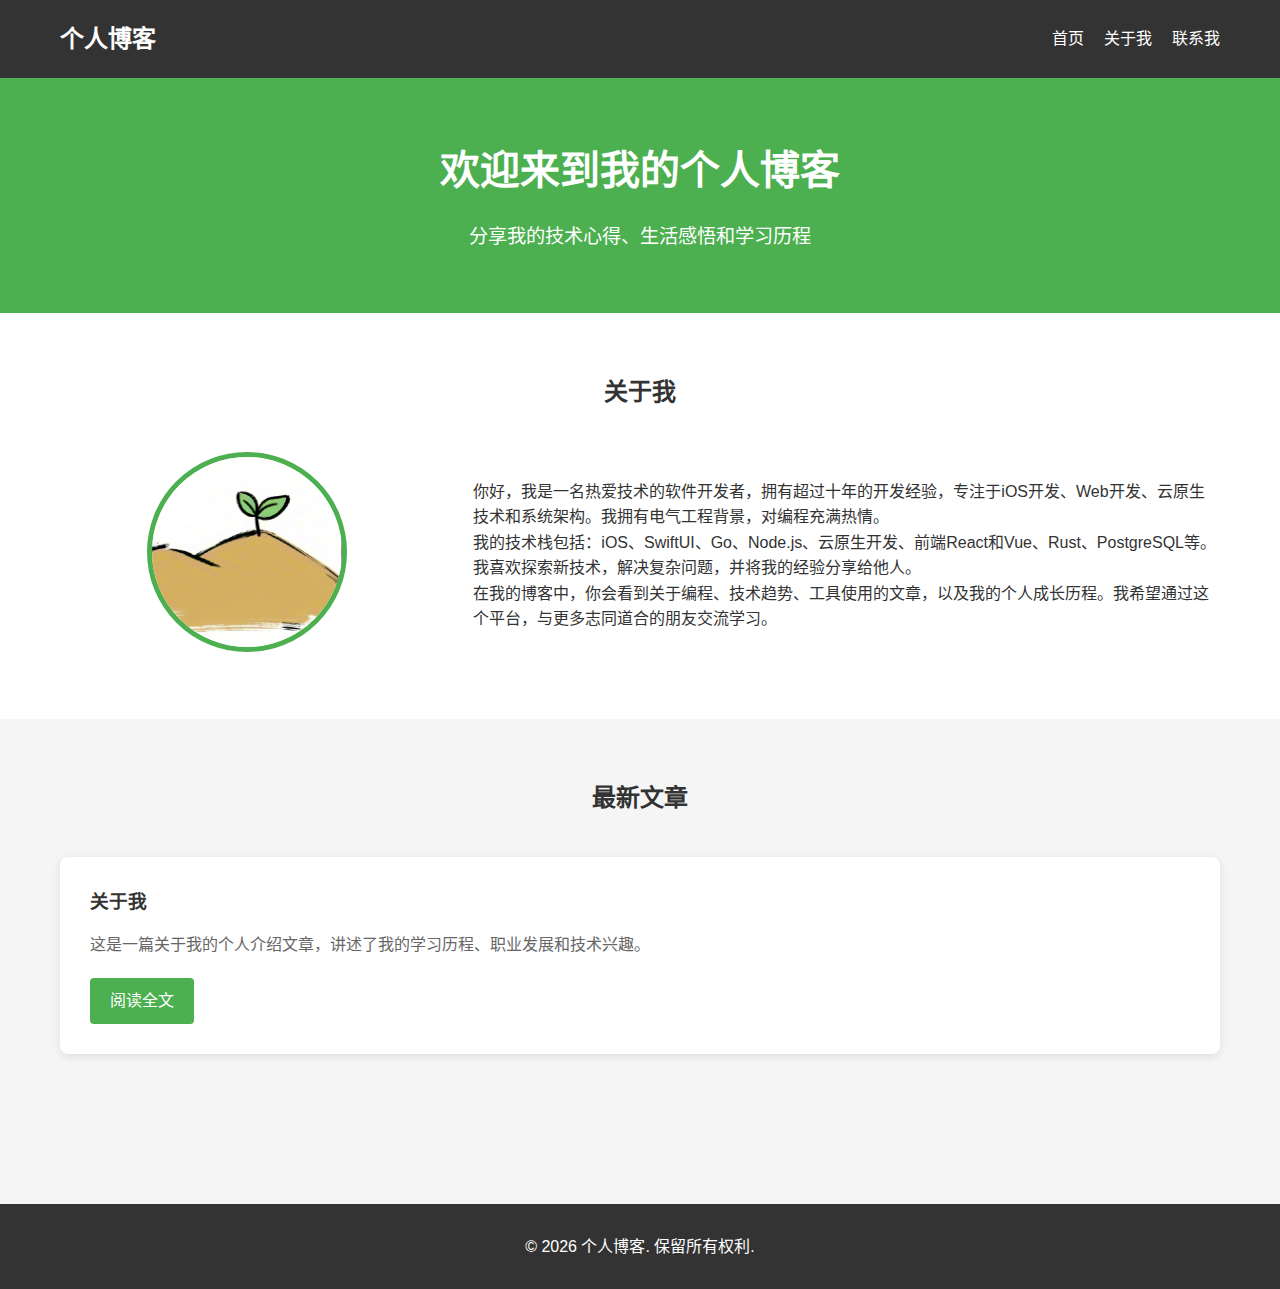
<file: html/index.html>
<!DOCTYPE html>
<html lang="zh-CN">
<head>
    <meta charset="UTF-8">
    <meta name="viewport" content="width=device-width, initial-scale=1.0">
    <title>个人博客</title>
    <link rel="stylesheet" href="/static/style.css">
</head>
<body>
    <header>
        <div class="container">
            <nav>
                <a href="/" class="logo">个人博客</a>
                <ul class="nav-links">
                    <li><a href="/">首页</a></li>
                    <li><a href="/about">关于我</a></li>
                    <li><a href="/contact">联系我</a></li>
                </ul>
            </nav>
        </div>
    </header>
    
    <section class="hero">
        <div class="container">
            <h1>欢迎来到我的个人博客</h1>
            <p>分享我的技术心得、生活感悟和学习历程</p>
        </div>
    </section>
    
    <section class="about">
        <div class="container">
            <h2>关于我</h2>
            <div class="about-content">
                <div class="about-img">
                    <img src="/static/logo.jpg" alt="个人头像">
                </div>
                <div class="about-text">
                    <p>你好，我是一名热爱技术的软件开发者，拥有超过十年的开发经验，专注于iOS开发、Web开发、云原生技术和系统架构。我拥有电气工程背景，对编程充满热情。</p>
                    <p>我的技术栈包括：iOS、SwiftUI、Go、Node.js、云原生开发、前端React和Vue、Rust、PostgreSQL等。我喜欢探索新技术，解决复杂问题，并将我的经验分享给他人。</p>
                    <p>在我的博客中，你会看到关于编程、技术趋势、工具使用的文章，以及我的个人成长历程。我希望通过这个平台，与更多志同道合的朋友交流学习。</p>
                </div>
            </div>
        </div>
    </section>
    
    <section class="posts">
        <div class="container">
            <h2>最新文章</h2>
            <div class="post-card">
                <h3>关于我</h3>
                <p>这是一篇关于我的个人介绍文章，讲述了我的学习历程、职业发展和技术兴趣。</p>
                <a href="/about">阅读全文</a>
            </div>
        </div>
    </section>
    
    <footer>
        <div class="container">
            <p>&copy; 2026 个人博客. 保留所有权利.</p>
        </div>
    </footer>
</body>
</html>
</file>
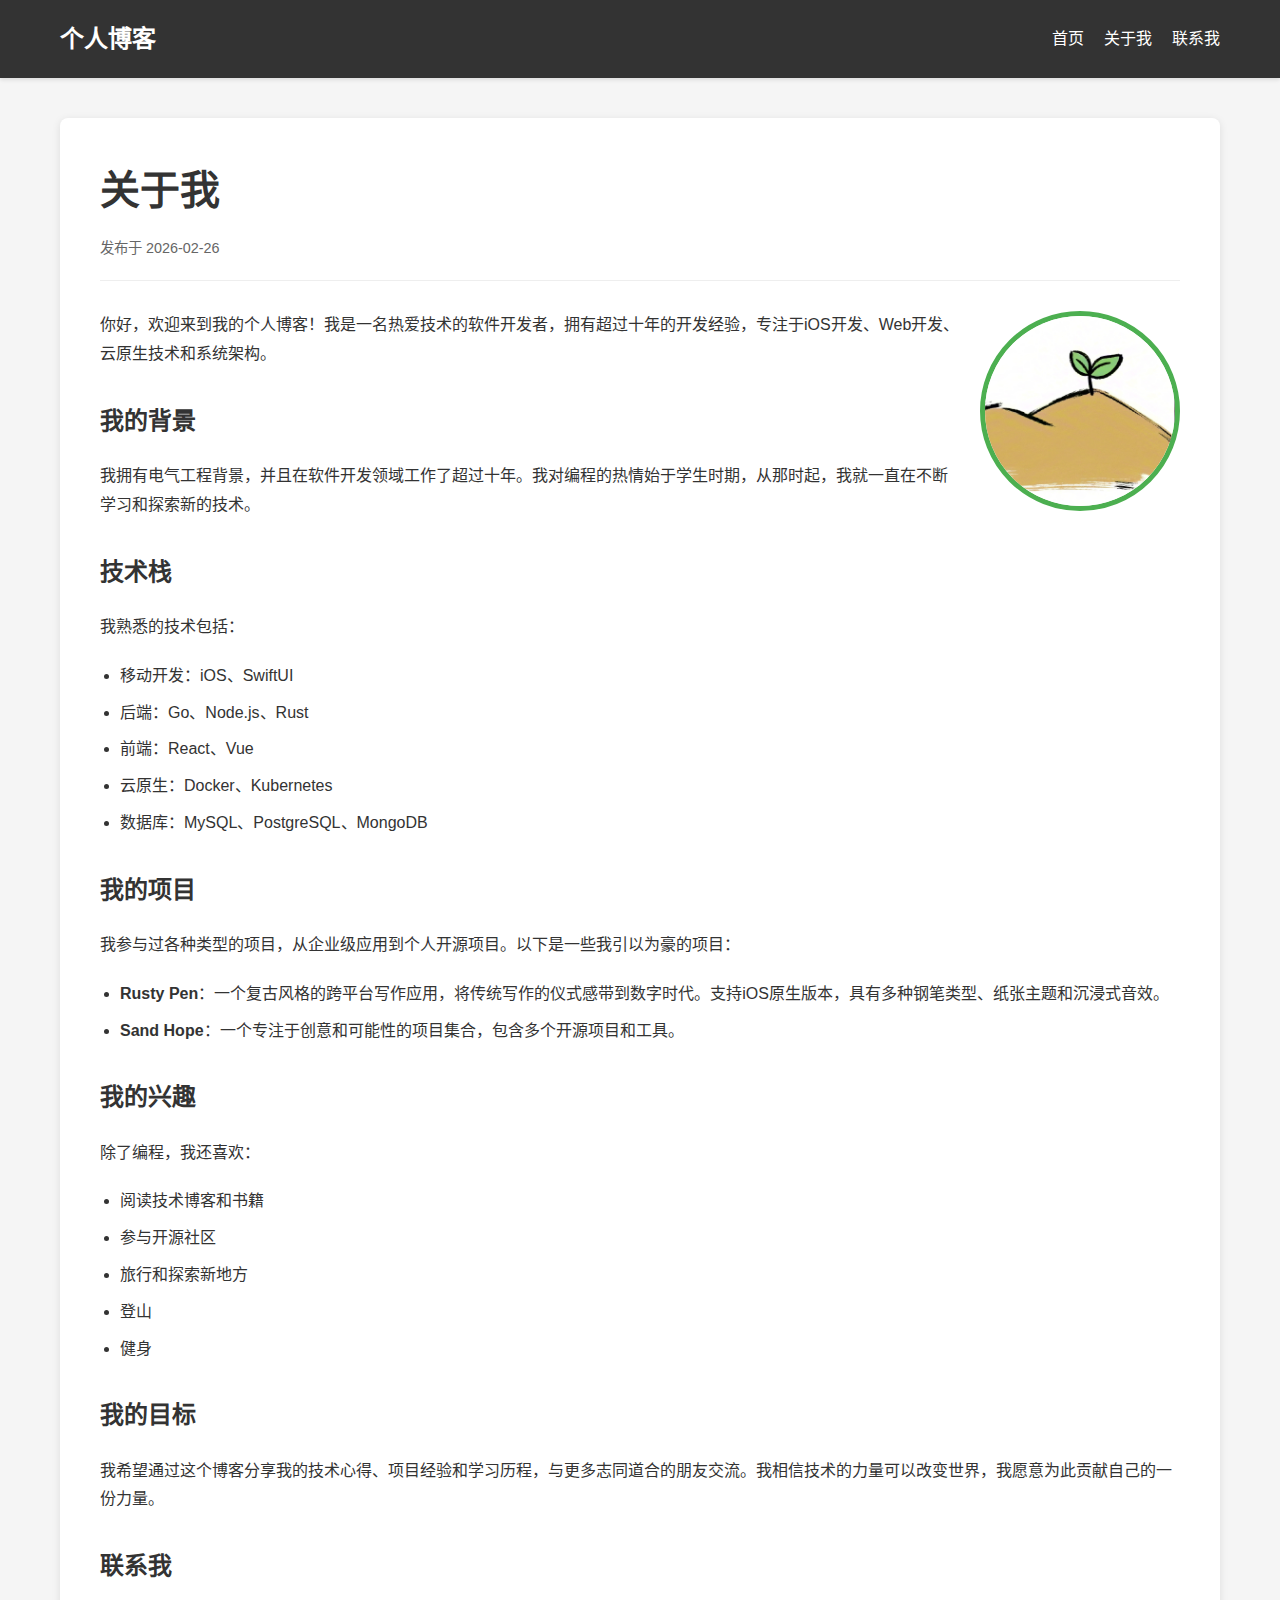
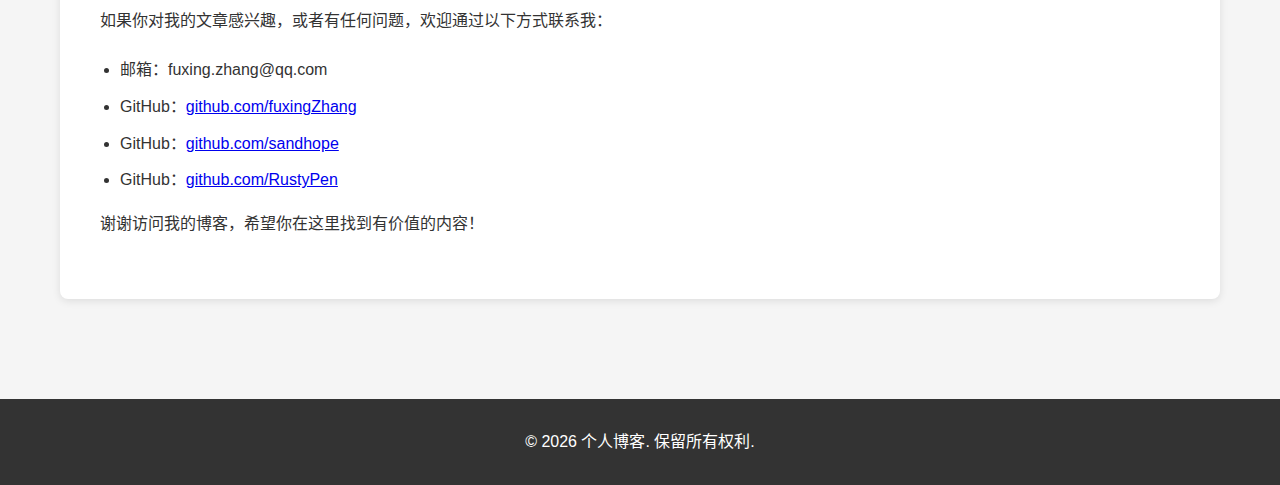
<file: html/about.html>
<!DOCTYPE html>
<html lang="zh-CN">
<head>
    <meta charset="UTF-8">
    <meta name="viewport" content="width=device-width, initial-scale=1.0">
    <title>关于我 - 个人博客</title>
    <link rel="stylesheet" href="/static/style.css">
</head>
<body>
    <header>
        <div class="container">
            <nav>
                <a href="/" class="logo">个人博客</a>
                <ul class="nav-links">
                    <li><a href="/">首页</a></li>
                    <li><a href="/about">关于我</a></li>
                    <li><a href="/contact">联系我</a></li>
                </ul>
            </nav>
        </div>
    </header>
    
    <div class="container">
        <div class="post-container">
            <div class="post-header">
                <h1>关于我</h1>
                <div class="post-meta">发布于 2026-02-26</div>
            </div>
            
            <div class="post-content">
                <img src="/static/logo.jpg" alt="个人照片" class="profile-img">
                
                <p>你好，欢迎来到我的个人博客！我是一名热爱技术的软件开发者，拥有超过十年的开发经验，专注于iOS开发、Web开发、云原生技术和系统架构。</p>
                
                <h2>我的背景</h2>
                <p>我拥有电气工程背景，并且在软件开发领域工作了超过十年。我对编程的热情始于学生时期，从那时起，我就一直在不断学习和探索新的技术。</p>
                
                <h2>技术栈</h2>
                <p>我熟悉的技术包括：</p>
                <ul>
                    <li>移动开发：iOS、SwiftUI</li>
                    <li>后端：Go、Node.js、Rust</li>
                    <li>前端：React、Vue</li>
                    <li>云原生：Docker、Kubernetes</li>
                    <li>数据库：MySQL、PostgreSQL、MongoDB</li>
                </ul>
                
                <h2>我的项目</h2>
                <p>我参与过各种类型的项目，从企业级应用到个人开源项目。以下是一些我引以为豪的项目：</p>
                <ul>
                    <li><strong>Rusty Pen</strong>：一个复古风格的跨平台写作应用，将传统写作的仪式感带到数字时代。支持iOS原生版本，具有多种钢笔类型、纸张主题和沉浸式音效。</li>
                    <li><strong>Sand Hope</strong>：一个专注于创意和可能性的项目集合，包含多个开源项目和工具。</li>
                </ul>
                
                <h2>我的兴趣</h2>
                <p>除了编程，我还喜欢：</p>
                <ul>
                    <li>阅读技术博客和书籍</li>
                    <li>参与开源社区</li>
                    <li>旅行和探索新地方</li>
                    <li>登山</li>
                    <li>健身</li>
                </ul>
                
                <h2>我的目标</h2>
                <p>我希望通过这个博客分享我的技术心得、项目经验和学习历程，与更多志同道合的朋友交流。我相信技术的力量可以改变世界，我愿意为此贡献自己的一份力量。</p>
                
                <h2>联系我</h2>
                <p>如果你对我的文章感兴趣，或者有任何问题，欢迎通过以下方式联系我：</p>
                <ul>
                    <li>邮箱：fuxing.zhang@qq.com</li>
                    <li>GitHub：<a href="https://github.com/fuxingZhang" target="_blank">github.com/fuxingZhang</a></li>
                    <li>GitHub：<a href="https://github.com/sandhope" target="_blank">github.com/sandhope</a></li>
                    <li>GitHub：<a href="https://github.com/RustyPen" target="_blank">github.com/RustyPen</a></li>
                </ul>
                
                <p>谢谢访问我的博客，希望你在这里找到有价值的内容！</p>
            </div>
        </div>
    </div>
    
    <footer>
        <div class="container">
            <p>&copy; 2026 个人博客. 保留所有权利.</p>
        </div>
    </footer>
</body>
</html>
</file>
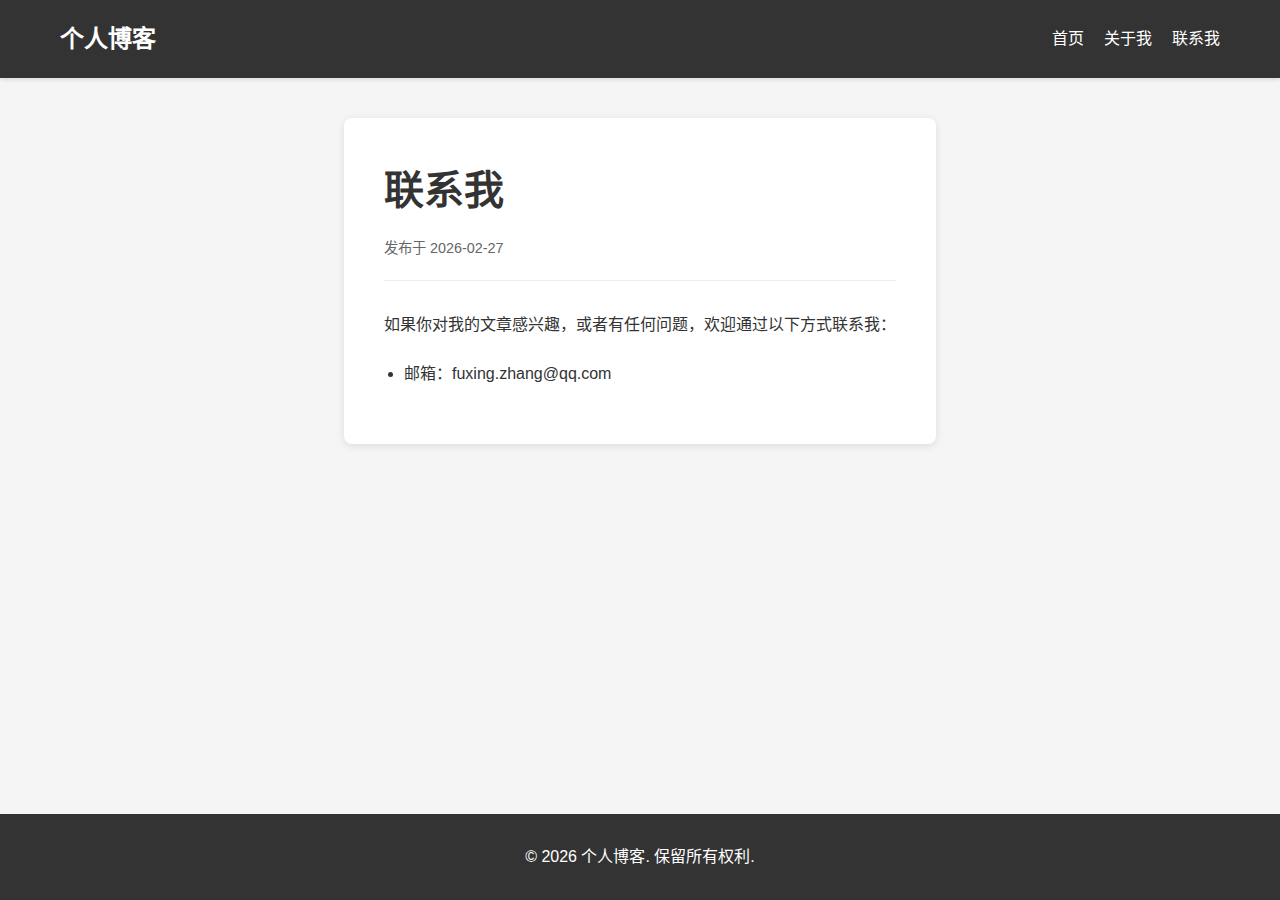
<file: html/contact.html>
<!DOCTYPE html>
<html lang="zh-CN">
<head>
    <meta charset="UTF-8">
    <meta name="viewport" content="width=device-width, initial-scale=1.0">
    <title>联系我 - 个人博客</title>
    <link rel="stylesheet" href="/static/style.css">
</head>
<body>
    <header>
        <div class="container">
            <nav>
                <a href="/" class="logo">个人博客</a>
                <ul class="nav-links">
                    <li><a href="/">首页</a></li>
                    <li><a href="/about">关于我</a></li>
                    <li><a href="/contact">联系我</a></li>
                </ul>
            </nav>
        </div>
    </header>
    
    <div class="container">
        <div class="post-container">
            <div class="post-header">
                <h1>联系我</h1>
                <div class="post-meta">发布于 2026-02-27</div>
            </div>
            
            <div class="post-content">
                <p>如果你对我的文章感兴趣，或者有任何问题，欢迎通过以下方式联系我：</p>
                <ul>
                    <li>邮箱：fuxing.zhang@qq.com</li>
                </ul>
            </div>
        </div>
    </div>
    
    <footer>
        <div class="container">
            <p>&copy; 2026 个人博客. 保留所有权利.</p>
        </div>
    </footer>
</body>
</html>
</file>
<file: static/style.css>
* {
    margin: 0;
    padding: 0;
    box-sizing: border-box;
}

body {
    font-family: 'Segoe UI', Tahoma, Geneva, Verdana, sans-serif;
    line-height: 1.6;
    color: #333;
    background-color: #f5f5f5;
    display: flex;
    flex-direction: column;
    min-height: 100vh;
    margin: 0;
}

.container {
    max-width: 1200px;
    margin: 0 auto;
    padding: 0 20px;
    flex: 1;
}

header {
    background-color: #333;
    color: #fff;
    padding: 20px 0;
    box-shadow: 0 2px 4px rgba(0,0,0,0.1);
}

nav {
    display: flex;
    justify-content: space-between;
    align-items: center;
}

.logo {
    font-size: 1.5rem;
    font-weight: bold;
    color: #fff;
    text-decoration: none;
}

.nav-links {
    display: flex;
    list-style: none;
}

.nav-links li {
    margin-left: 20px;
}

.nav-links a {
    color: #fff;
    text-decoration: none;
    transition: color 0.3s;
}

.nav-links a:hover {
    color: #ffd700;
}

.hero {
    background-color: #4CAF50;
    color: #fff;
    padding: 60px 0;
    text-align: center;
}

.hero h1 {
    font-size: 2.5rem;
    margin-bottom: 20px;
}

.hero p {
    font-size: 1.2rem;
    max-width: 800px;
    margin: 0 auto;
}

.about {
    padding: 60px 0;
    background-color: #fff;
}

.about h2 {
    text-align: center;
    margin-bottom: 40px;
    color: #333;
}

.about-content {
    display: flex;
    align-items: center;
    gap: 40px;
}

.about-img {
    flex: 1;
    text-align: center;
}

.about-img img {
    width: 200px;
    height: 200px;
    border-radius: 50%;
    object-fit: cover;
    border: 5px solid #4CAF50;
}

.about-text {
    flex: 2;
}

.posts {
    padding: 60px 0;
}

.posts h2 {
    text-align: center;
    margin-bottom: 40px;
    color: #333;
}

.post-card {
    background-color: #fff;
    border-radius: 8px;
    box-shadow: 0 2px 8px rgba(0,0,0,0.1);
    padding: 30px;
    margin-bottom: 30px;
    transition: transform 0.3s, box-shadow 0.3s;
}

.post-card:hover {
    transform: translateY(-5px);
    box-shadow: 0 5px 15px rgba(0,0,0,0.1);
}

.post-card h3 {
    margin-bottom: 15px;
    color: #333;
}

.post-card p {
    margin-bottom: 20px;
    color: #666;
}

.post-card a {
    display: inline-block;
    background-color: #4CAF50;
    color: #fff;
    padding: 10px 20px;
    border-radius: 4px;
    text-decoration: none;
    transition: background-color 0.3s;
}

.post-card a:hover {
    background-color: #45a049;
}

footer {
    background-color: #333;
    color: #fff;
    text-align: center;
    padding: 30px 0;
    margin-top: 60px;
    width: 100%;
}



/* 文章页面样式 */
.post-container {
    background-color: #fff;
    border-radius: 8px;
    box-shadow: 0 2px 8px rgba(0,0,0,0.1);
    padding: 40px;
    margin: 40px 0;
}

.post-header {
    margin-bottom: 30px;
    padding-bottom: 20px;
    border-bottom: 1px solid #eee;
}

.post-header h1 {
    font-size: 2.5rem;
    margin-bottom: 15px;
    color: #333;
}

.post-meta {
    color: #666;
    font-size: 0.9rem;
}

.post-content {
    line-height: 1.8;
}

.post-content p {
    margin-bottom: 20px;
}

.post-content h2 {
    margin: 30px 0 20px;
    color: #333;
}

.post-content h3 {
    margin: 25px 0 15px;
    color: #444;
}

.post-content ul {
    margin: 15px 0 15px 20px;
}

.post-content li {
    margin-bottom: 8px;
}

.profile-img {
    float: right;
    width: 200px;
    height: 200px;
    border-radius: 50%;
    object-fit: cover;
    margin: 0 0 20px 20px;
    border: 5px solid #4CAF50;
}

@media (max-width: 768px) {
    .about-content {
        flex-direction: column;
        text-align: center;
    }
    
    .nav-links {
        flex-direction: column;
        align-items: flex-end;
    }
    
    .nav-links li {
        margin-left: 0;
        margin-top: 10px;
    }
    
    .profile-img {
        float: none;
        display: block;
        margin: 0 auto 30px;
    }
    
    .post-container {
        padding: 20px;
    }
}
</file>
